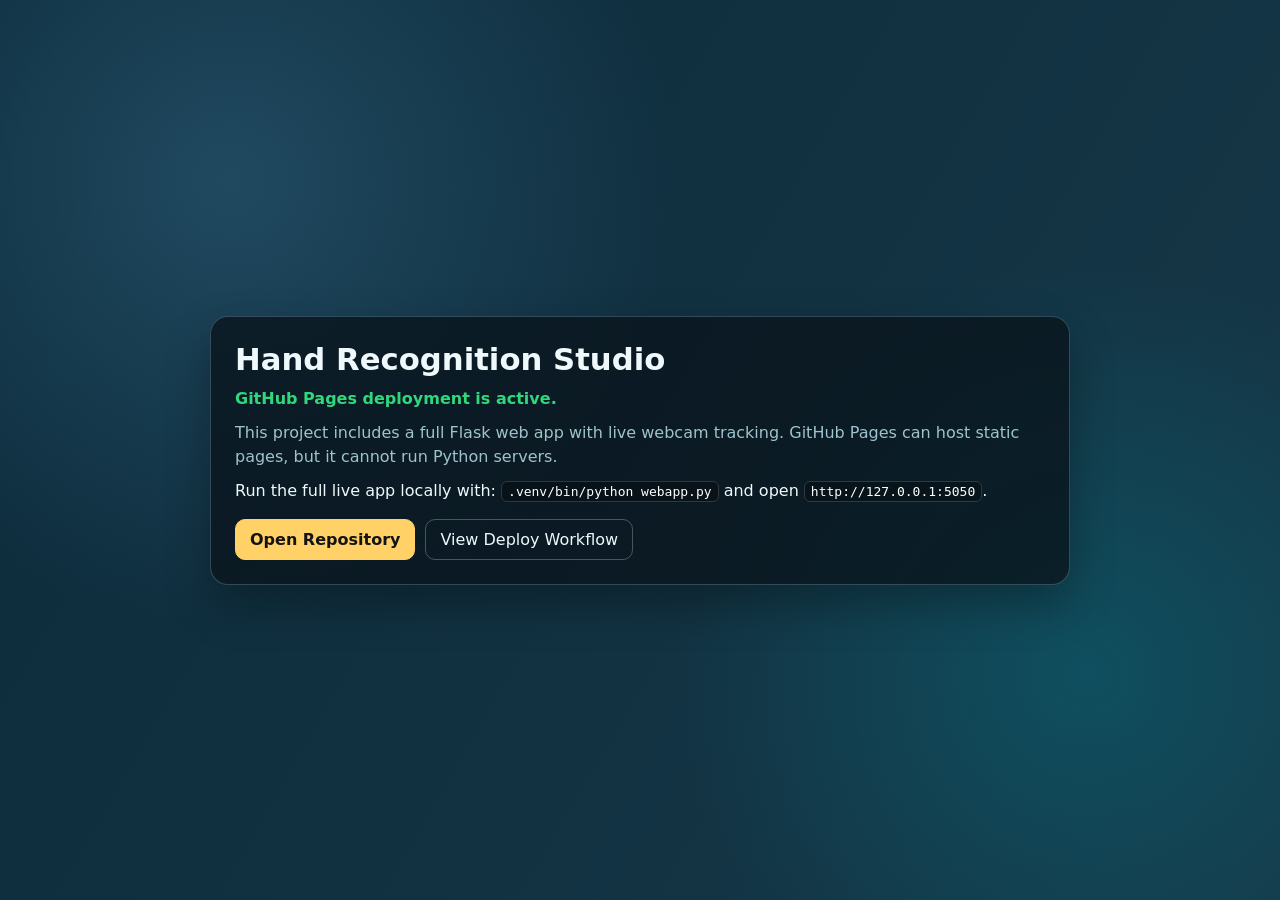
<file: docs/index.html>
<!doctype html>
<html lang="en">
<head>
  <meta charset="utf-8">
  <meta name="viewport" content="width=device-width, initial-scale=1">
  <title>Hand Recognition Studio</title>
  <style>
    :root {
      --bg-a: #0c2b3b;
      --bg-b: #173848;
      --card: rgba(10, 20, 28, 0.78);
      --text: #eff9fb;
      --muted: #9ec3cc;
      --accent: #ffd166;
      --ok: #31d67d;
    }

    * { box-sizing: border-box; }

    body {
      margin: 0;
      font-family: ui-sans-serif, system-ui, -apple-system, Segoe UI, sans-serif;
      color: var(--text);
      min-height: 100vh;
      background: radial-gradient(circle at 18% 20%, #204960 0, transparent 35%),
                  radial-gradient(circle at 85% 75%, #0f4f5f 0, transparent 32%),
                  linear-gradient(120deg, var(--bg-a), var(--bg-b));
      display: grid;
      place-items: center;
      padding: 24px;
    }

    .card {
      width: min(860px, 96vw);
      background: var(--card);
      border: 1px solid rgba(142, 190, 204, 0.3);
      border-radius: 18px;
      padding: 24px;
      box-shadow: 0 20px 45px rgba(0, 0, 0, 0.3);
    }

    h1 { margin: 0 0 8px; font-size: clamp(1.4rem, 2.4vw, 2rem); }
    p { margin: 10px 0; line-height: 1.5; }
    .muted { color: var(--muted); }
    .ok { color: var(--ok); font-weight: 700; }

    .actions {
      display: flex;
      gap: 10px;
      flex-wrap: wrap;
      margin-top: 16px;
    }

    a.btn {
      text-decoration: none;
      border: 1px solid rgba(255, 255, 255, 0.26);
      color: var(--text);
      padding: 10px 14px;
      border-radius: 10px;
    }

    a.btn.primary {
      background: var(--accent);
      color: #141414;
      border-color: var(--accent);
      font-weight: 700;
    }

    code {
      background: rgba(0, 0, 0, 0.3);
      border: 1px solid rgba(255, 255, 255, 0.16);
      border-radius: 6px;
      padding: 2px 6px;
      color: #fff;
    }
  </style>
</head>
<body>
  <article class="card">
    <h1>Hand Recognition Studio</h1>
    <p class="ok">GitHub Pages deployment is active.</p>
    <p class="muted">
      This project includes a full Flask web app with live webcam tracking. GitHub Pages can host static pages,
      but it cannot run Python servers.
    </p>
    <p>
      Run the full live app locally with:
      <code>.venv/bin/python webapp.py</code>
      and open <code>http://127.0.0.1:5050</code>.
    </p>
    <div class="actions">
      <a class="btn primary" href="https://github.com/ardenmasster/hand-recognition">Open Repository</a>
      <a class="btn" href="https://github.com/ardenmasster/hand-recognition/actions">View Deploy Workflow</a>
    </div>
  </article>
</body>
</html>
</file>
